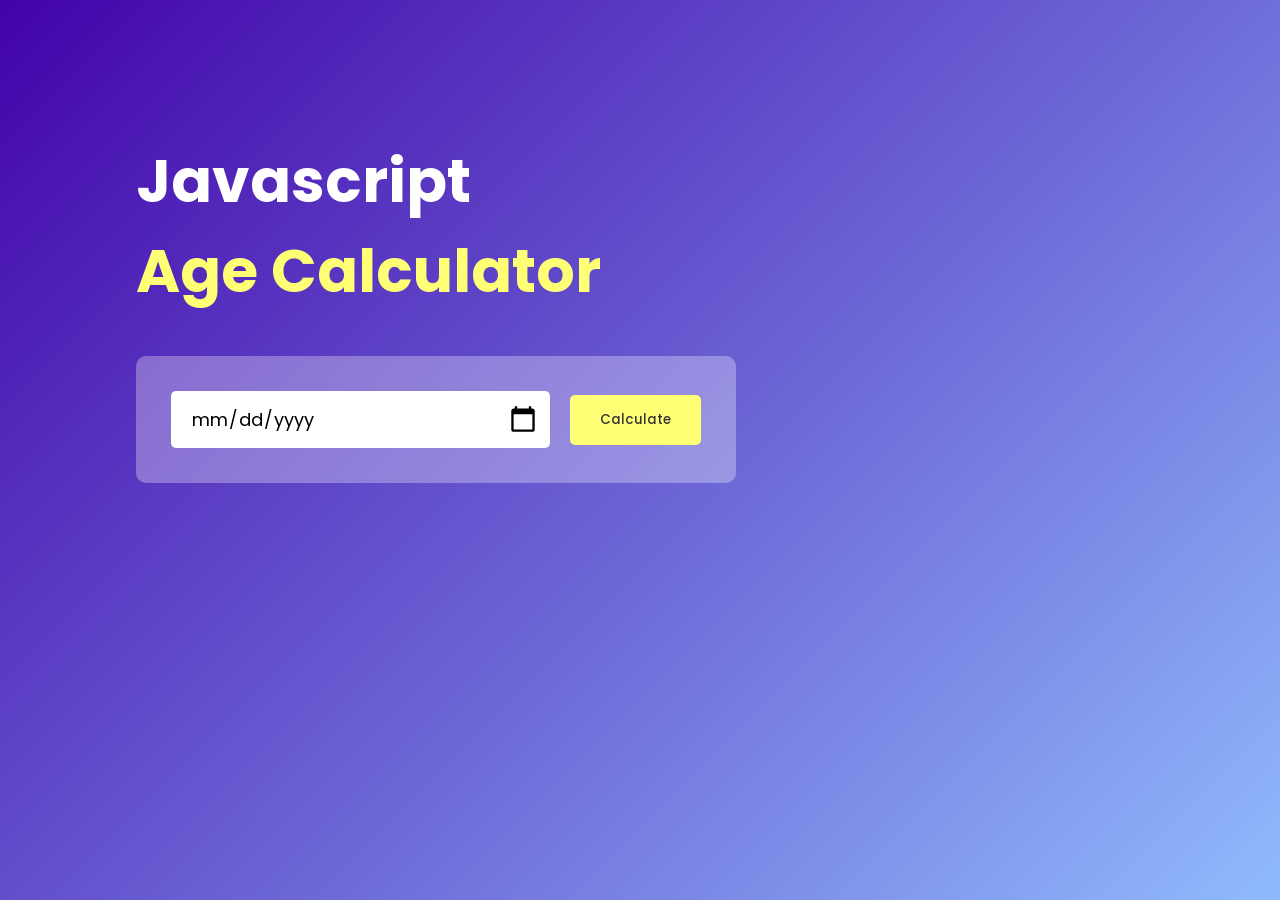
<file: Age calculator/index.html>
<!DOCTYPE html>
<html lang="en">

<head>
    <meta charset="UTF-8">
    <meta name="viewport" content="width=device-width, initial-scale=1.0">
    <title>Age Calculator</title>
    <link rel="stylesheet" href="style.css">
</head>

<body>

    <div class="container">

        <div class="calculator">

            <h1>Javascript <br><span>Age Calculator</span></h1>

            <div class="input-box">
                <input type="date" id="date">
                <button onclick="calculateAge()">Calculate</button>
            </div>

            <p id="result"></p>

        </div>

    </div>

    <!-- custon js link -->
    <script src="script.js"></script>

</body>

</html>
</file>
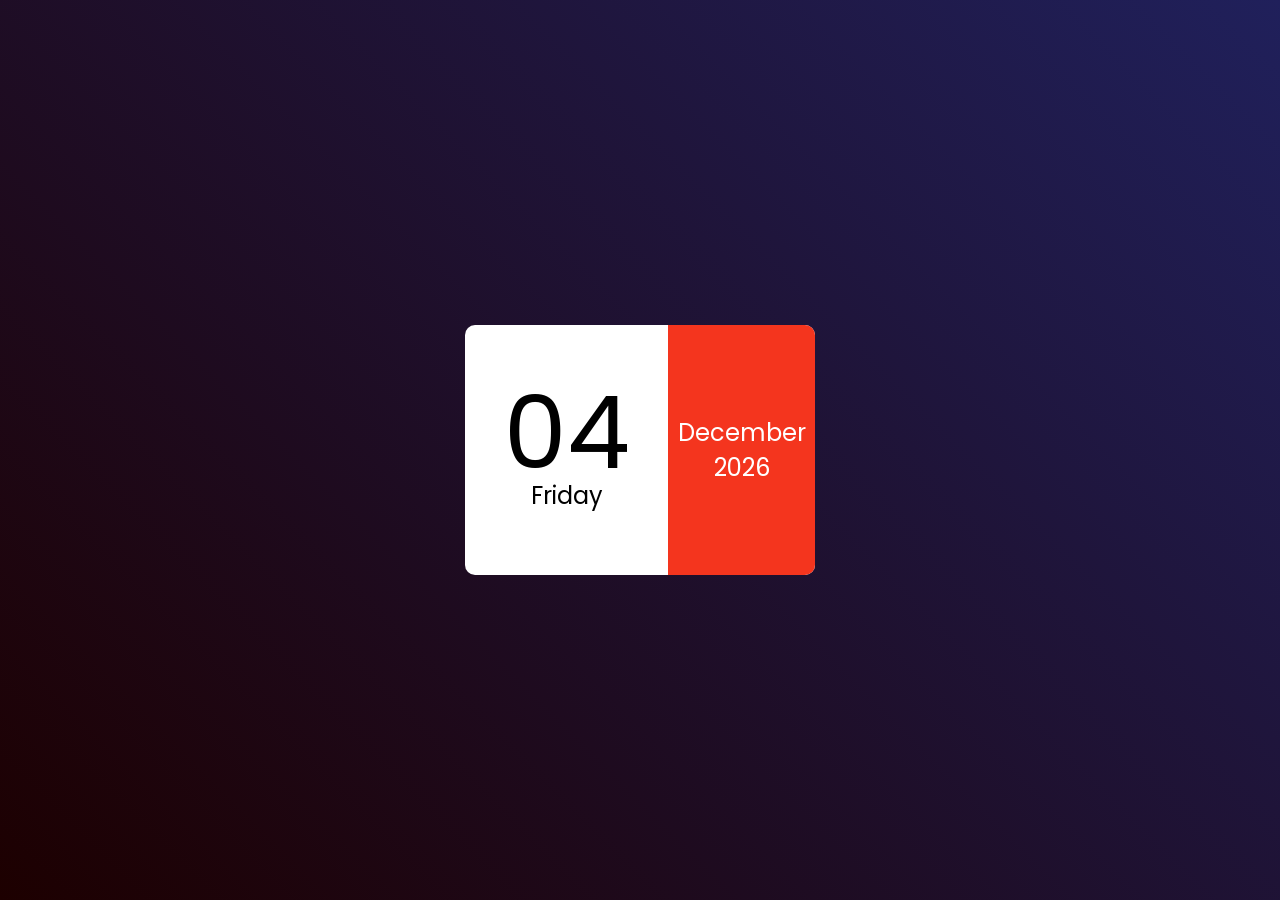
<file: Calender/index.html>
<!DOCTYPE html>
<html lang="en">

<head>
    <meta charset="UTF-8">
    <meta name="viewport" content="width=device-width, initial-scale=1.0">
    <title>Calender</title>
    <link rel="stylesheet" href="style.css">
</head>

<body>

    <div class="hero">

        <div class="calender">

            <div class="left">
                <p id="date">01</p>
                <p id="day">Sunday</p>
            </div>

            <div class="right">
                <p id="month">January</p>
                <p id="year">2020</p>
            </div>

        </div>

    </div>

    <!-- js link -->
    <script src="script.js"></script>

</body>

</html>
</file>
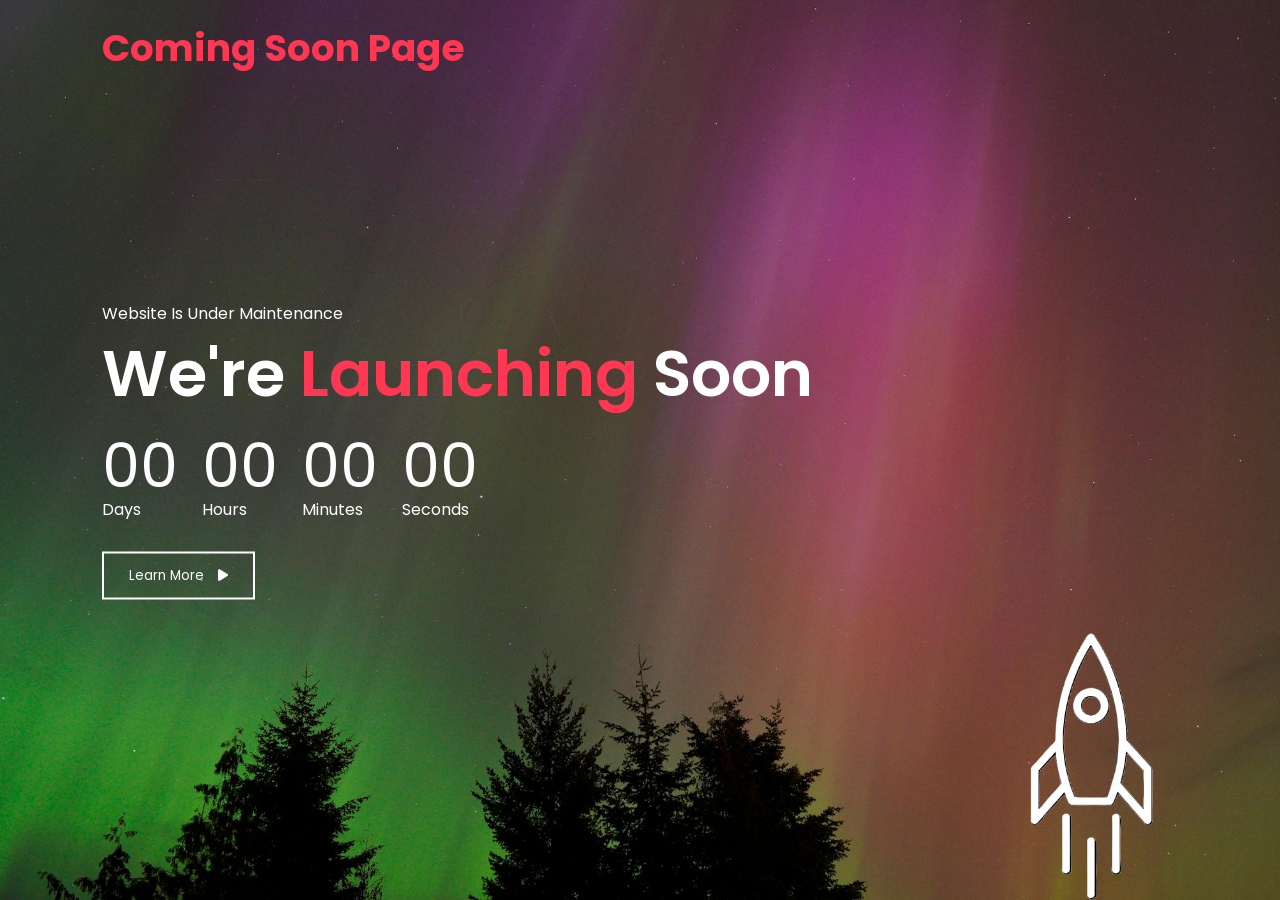
<file: Coming soon/index.html>
<!DOCTYPE html>
<html lang="en">

<head>
    <meta charset="UTF-8">
    <meta name="viewport" content="width=device-width, initial-scale=1.0">
    <title>Coming Soon Page</title>
    <!-- font awesome link -->
    <link rel="stylesheet" href="https://cdnjs.cloudflare.com/ajax/libs/font-awesome/6.5.2/css/all.min.css"
        integrity="sha512-SnH5WK+bZxgPHs44uWIX+LLJAJ9/2PkPKZ5QiAj6Ta86w+fsb2TkcmfRyVX3pBnMFcV7oQPJkl9QevSCWr3W6A=="
        crossorigin="anonymous" referrerpolicy="no-referrer" />
    <link rel="stylesheet" href="style.css">
</head>

<body>

    <div class="container">

        <div class="logo-text">
            <h2>Coming Soon Page</h2>
        </div>

        <div class="content">

            <p>Website Is Under Maintenance</p>
            <h1>We're <span>Launching</span> Soon</h1>

            <div class="launch-time">

                <div class="div">
                    <p id="days">00</p>
                    <span>Days</span>
                </div>

                <div class="div">
                    <p id="hours">00</p>
                    <span>Hours</span>
                </div>

                <div class="div">
                    <p id="minutes">00</p>
                    <span>Minutes</span>
                </div>

                <div class="div">
                    <p id="seconds">00</p>
                    <span>Seconds</span>
                </div>

            </div>

            <button type="button">Learn More <i class="fa-solid fa-play"></i></button>

        </div>

        <img src="images/Rocket.png" class="rocket" alt="">

    </div>

    <!-- custon js link -->
    <script src="script.js"></script>

</body>

</html>
</file>
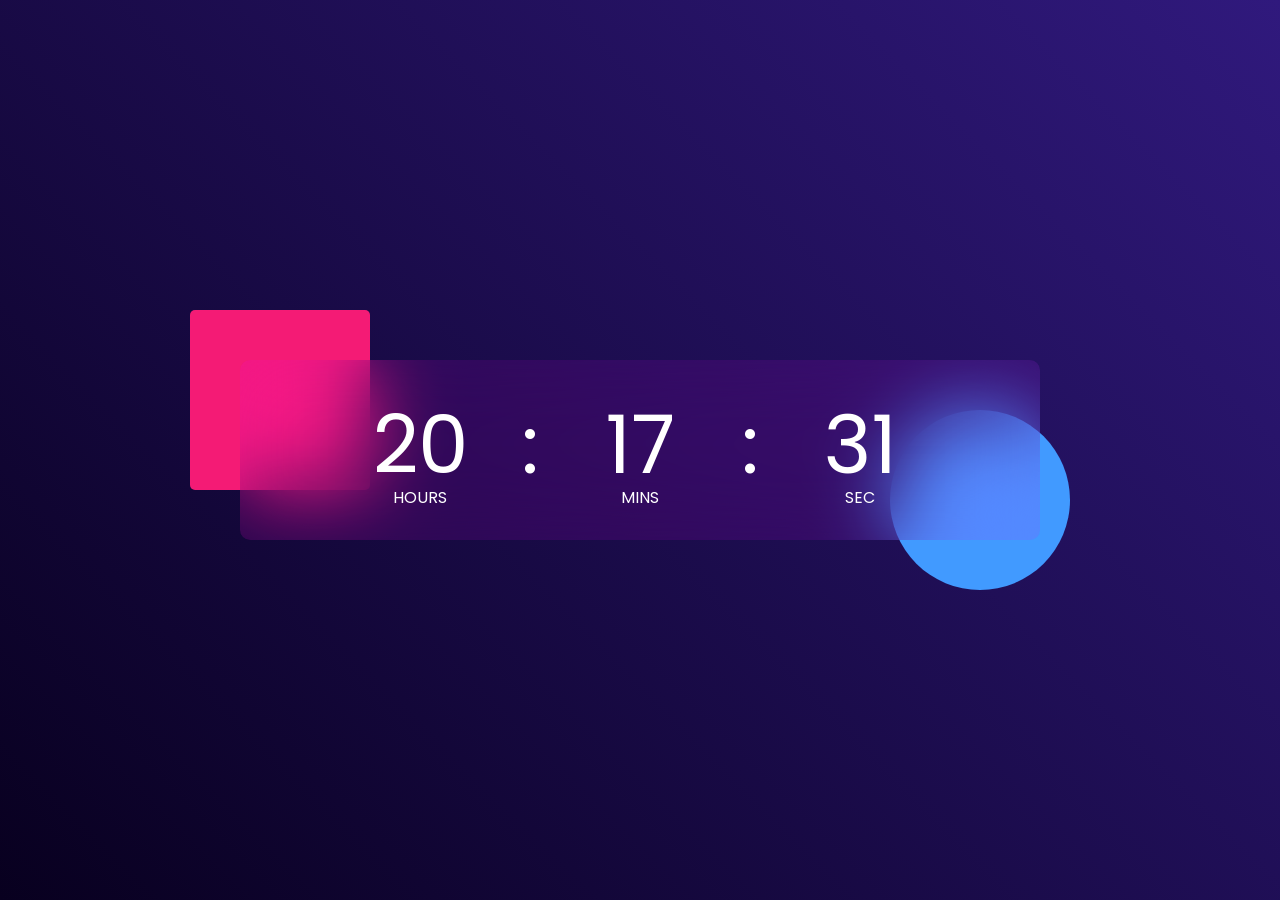
<file: Digital Clock/index.html>
<!DOCTYPE html>
<html lang="en">

<head>
    <meta charset="UTF-8">
    <meta name="viewport" content="width=device-width, initial-scale=1.0">
    <title>Digital Clock</title>
    <link rel="stylesheet" href="style.css">
</head>

<body>

    <div class="hero">

        <div class="container">

            <div class="clock">
                <span id="hrs">00</span>
                <span>:</span>
                <span id="min">00</span>
                <span>:</span>
                <span id="sec">00</span>
            </div>

        </div>

    </div>

    <!-- custon js link -->
    <script src="script.js"></script>

</body>

</html>
</file>
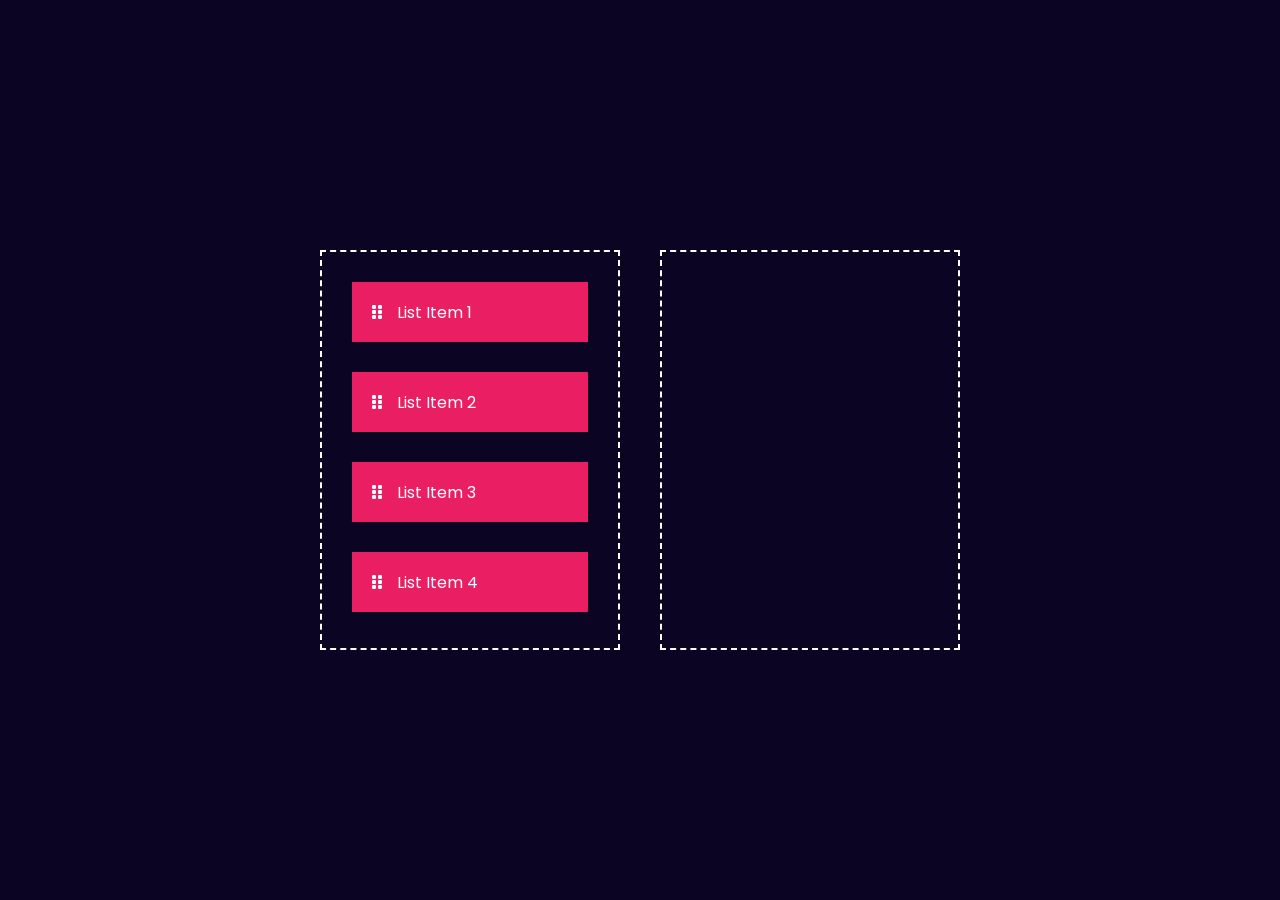
<file: Drag and Drop/index.html>
<!DOCTYPE html>
<html lang="en">

<head>
    <meta charset="UTF-8">
    <meta name="viewport" content="width=device-width, initial-scale=1.0">
    <title>Drag & Drop</title>
    <!-- font awesome link -->
    <link rel="stylesheet" href="https://cdnjs.cloudflare.com/ajax/libs/font-awesome/6.5.2/css/all.min.css"
        integrity="sha512-SnH5WK+bZxgPHs44uWIX+LLJAJ9/2PkPKZ5QiAj6Ta86w+fsb2TkcmfRyVX3pBnMFcV7oQPJkl9QevSCWr3W6A=="
        crossorigin="anonymous" referrerpolicy="no-referrer" />
    <link rel="stylesheet" href="style.css">
</head>

<body>

    <div class="container">

        <div id="left">

            <div class="list" draggable="true">
                <i class="fa-solid fa-grip-vertical"></i>
                List Item 1
            </div>

            <div class="list" draggable="true">
                <i class="fa-solid fa-grip-vertical"></i>
                List Item 2
            </div>

            <div class="list" id="hide" draggable="true">
                <i class="fa-solid fa-grip-vertical"></i>
                List Item 3
            </div>

            <div class="list" id="hide" draggable="true">
                <i class="fa-solid fa-grip-vertical"></i>
                List Item 4
            </div>

        </div>

        <div id="right"></div>

    </div>

    <!-- custon js link -->
    <script src="script.js"></script>

</body>

</html>
</file>
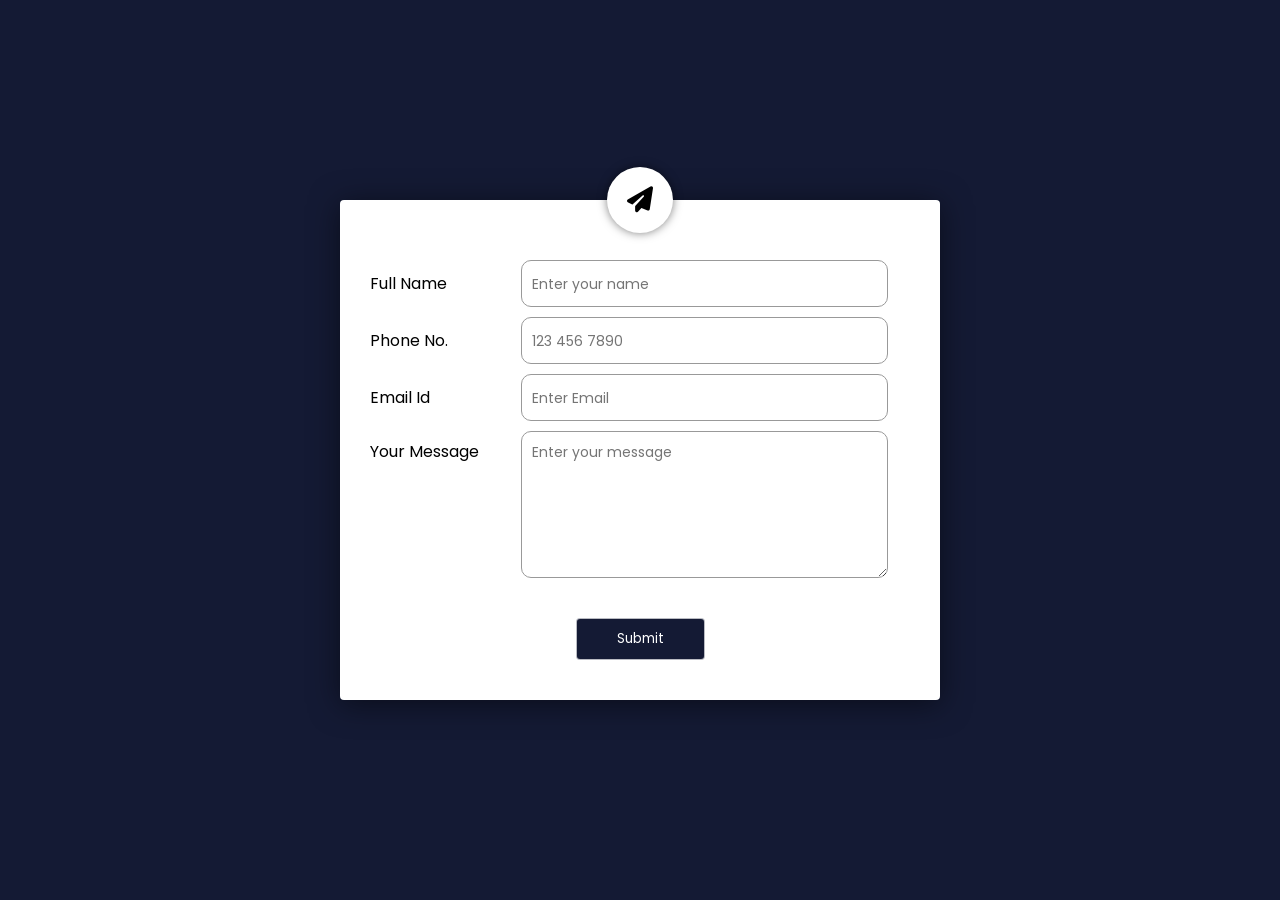
<file: Form validation/index.html>
<!DOCTYPE html>
<html lang="en">

<head>
    <meta charset="UTF-8">
    <meta name="viewport" content="width=device-width, initial-scale=1.0">
    <title>Form validation</title>
    <!-- font awesome link -->
    <link rel="stylesheet" href="https://cdnjs.cloudflare.com/ajax/libs/font-awesome/6.5.2/css/all.min.css"
        integrity="sha512-SnH5WK+bZxgPHs44uWIX+LLJAJ9/2PkPKZ5QiAj6Ta86w+fsb2TkcmfRyVX3pBnMFcV7oQPJkl9QevSCWr3W6A=="
        crossorigin="anonymous" referrerpolicy="no-referrer" />
    <link rel="stylesheet" href="style.css">
</head>

<body>

    <div class="container">

        <form>

            <i class="fa-solid fa-paper-plane"></i>

            <div class="input-group">
                <label>Full Name</label>
                <input type="text" placeholder="Enter your name" id="contact-name" onkeyup="validateName()">
                <span id="name-error"></span>
            </div>

            <div class="input-group">
                <label>Phone No.</label>
                <input type="tel" placeholder="123 456 7890" id="contact-phone" onkeyup="validatePhone()">
                <span id="phone-error"></span>
            </div>

            <div class="input-group">
                <label>Email Id</label>
                <input type="email" placeholder="Enter Email" id="contact-email" onkeyup="validateEmail()">
                <span id="email-error"></span>
            </div>

            <div class="input-group message">
                <label>Your Message</label>
                <textarea rows="5" placeholder="Enter your message" id="contact-message"
                    onkeyup="validateMessage()"></textarea>
                <span id="message-error"></span>
            </div>

            <div class="button-wrap">
                <button onclick="return validateForm()">Submit</button>
                <span id="submit-error"></span>
            </div>

        </form>

    </div>

    <!-- custom js link -->
    <script src="script.js"></script>

</body>

</html>
</file>
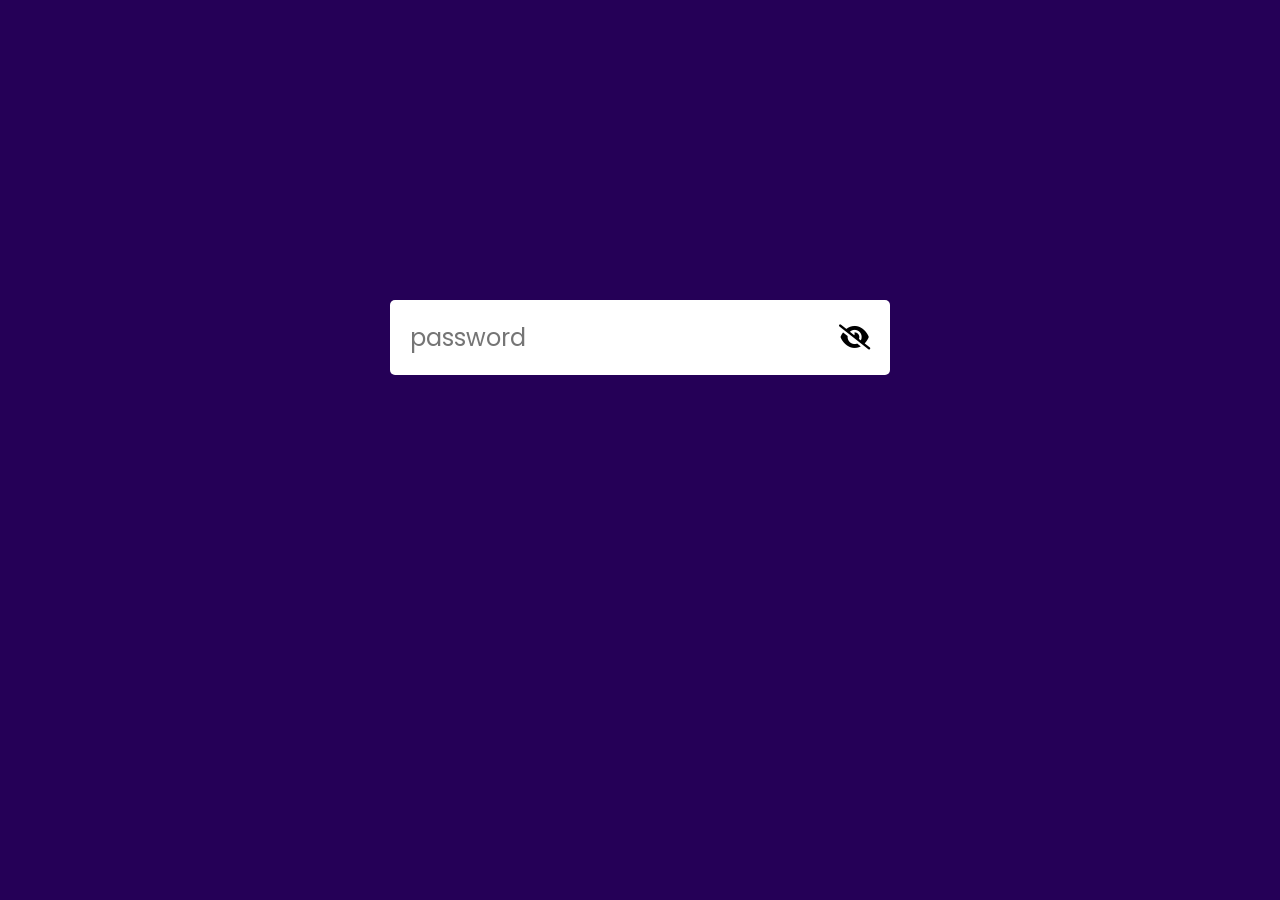
<file: Hide password/index.html>
<!DOCTYPE html>
<html lang="en">

<head>
    <meta charset="UTF-8">
    <meta name="viewport" content="width=device-width, initial-scale=1.0">
    <title>Hide and Show Password</title>
    <!-- font awesome link -->
    <link rel="stylesheet" href="https://cdnjs.cloudflare.com/ajax/libs/font-awesome/6.5.2/css/all.min.css"
        integrity="sha512-SnH5WK+bZxgPHs44uWIX+LLJAJ9/2PkPKZ5QiAj6Ta86w+fsb2TkcmfRyVX3pBnMFcV7oQPJkl9QevSCWr3W6A=="
        crossorigin="anonymous" referrerpolicy="no-referrer" />
    <link rel="stylesheet" href="style.css">
</head>

<body>

    <div class="input-box">

        <input type="password" placeholder="password" id="password">
        <i class="fa-solid fa-eye-slash" id="eyeicon"></i>

    </div>

    <!-- js link -->
    <script src="script.js"></script>

</body>

</html>
</file>
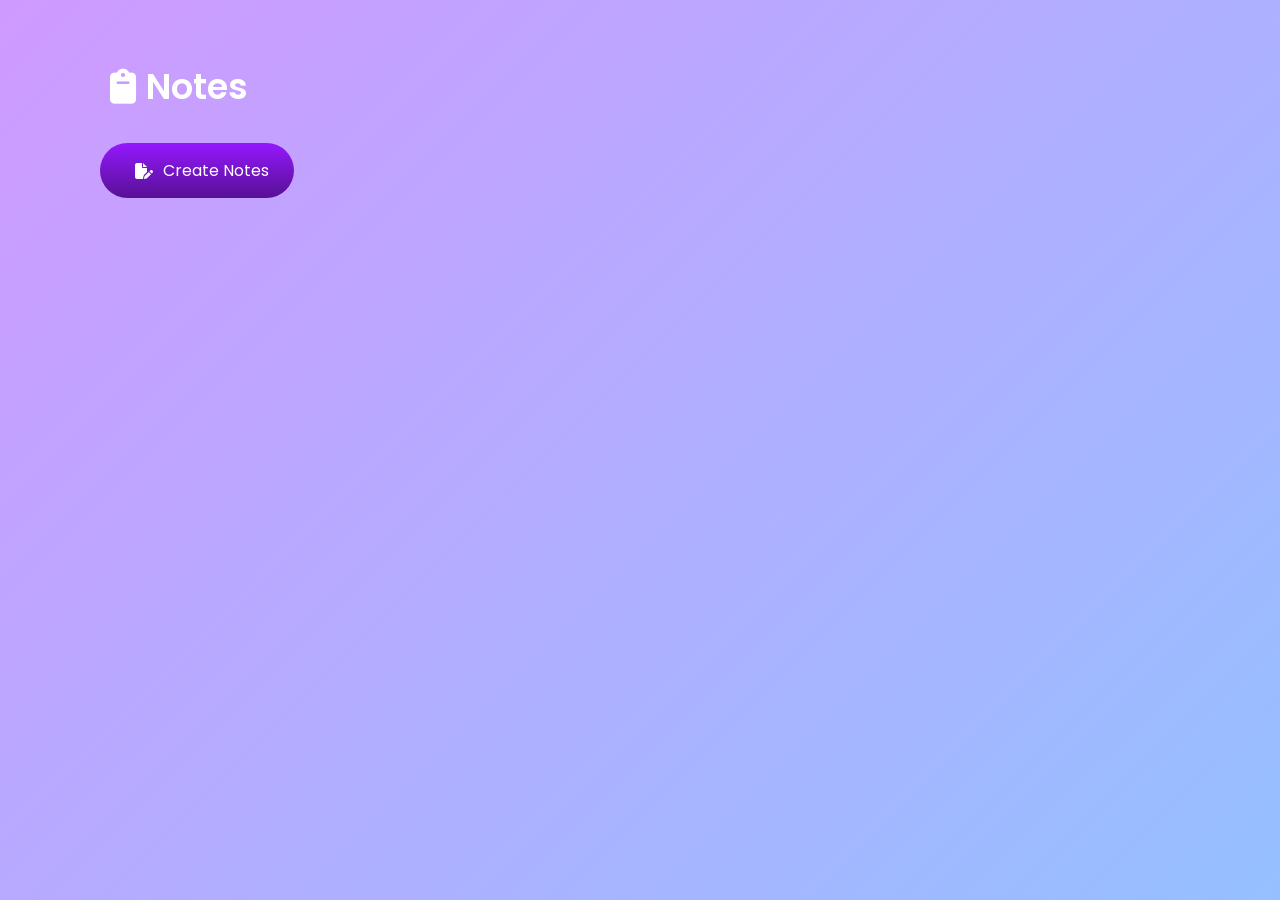
<file: Notes app/index.html>
<!DOCTYPE html>
<html lang="en">

<head>
    <meta charset="UTF-8">
    <meta name="viewport" content="width=device-width, initial-scale=1.0">
    <title>Notes App</title>
    <!-- font awesome link -->
    <link rel="stylesheet" href="https://cdnjs.cloudflare.com/ajax/libs/font-awesome/6.5.2/css/all.min.css"
        integrity="sha512-SnH5WK+bZxgPHs44uWIX+LLJAJ9/2PkPKZ5QiAj6Ta86w+fsb2TkcmfRyVX3pBnMFcV7oQPJkl9QevSCWr3W6A=="
        crossorigin="anonymous" referrerpolicy="no-referrer" />
    <link rel="stylesheet" href="style.css">
</head>

<body>

    <div class="container">

        <h1><i class="fa-solid fa-clipboard"></i>Notes</h1>
        <button class="btn"><i class="fa-solid fa-file-pen"></i>Create Notes</button>

        <div class="notes-container">
            <!-- notes are added using js -->
        </div>

    </div>

    <!-- custom js link -->
    <script src="script.js"></script>

</body>

</html>
</file>
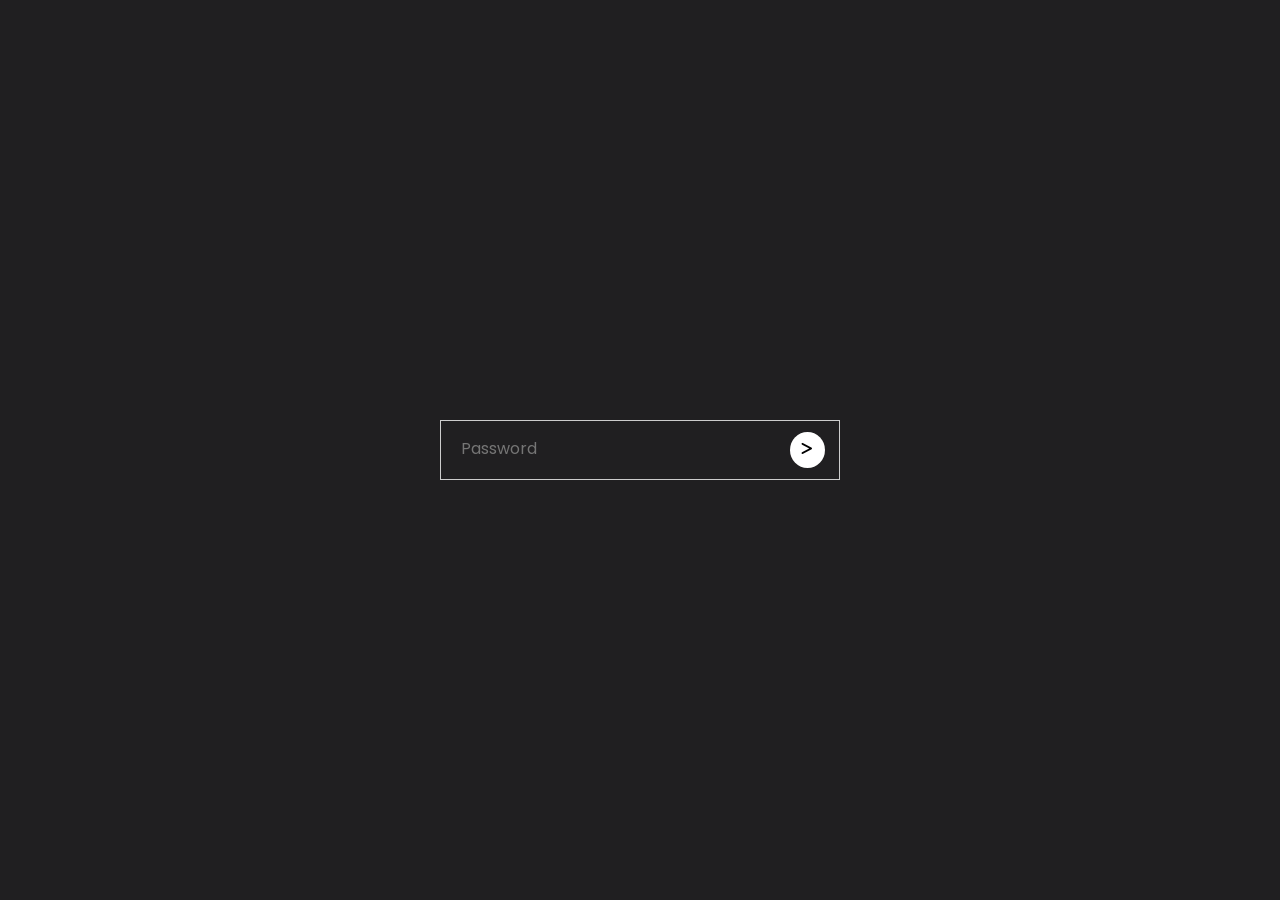
<file: Password strength/index.html>
<!DOCTYPE html>
<html lang="en">

<head>
    <meta charset="UTF-8">
    <meta name="viewport" content="width=device-width, initial-scale=1.0">
    <title>Password strength indicator</title>
    <!-- font awesome link -->
    <link rel="stylesheet" href="https://cdnjs.cloudflare.com/ajax/libs/font-awesome/6.5.2/css/all.min.css"
        integrity="sha512-SnH5WK+bZxgPHs44uWIX+LLJAJ9/2PkPKZ5QiAj6Ta86w+fsb2TkcmfRyVX3pBnMFcV7oQPJkl9QevSCWr3W6A=="
        crossorigin="anonymous" referrerpolicy="no-referrer" />
    <link rel="stylesheet" href="style.css">
</head>

<body>

    <div class="container">

        <div class="input-box">
            <input type="password" id="password" placeholder="Password">
            <button type="submit"><i class="fa-solid fa-greater-than"></i></button>
            <p id="message">Password is <span id="strength"></span></p>
        </div>

    </div>

    <!-- custon js link -->
    <script src="script.js"></script>

</body>

</html>
</file>
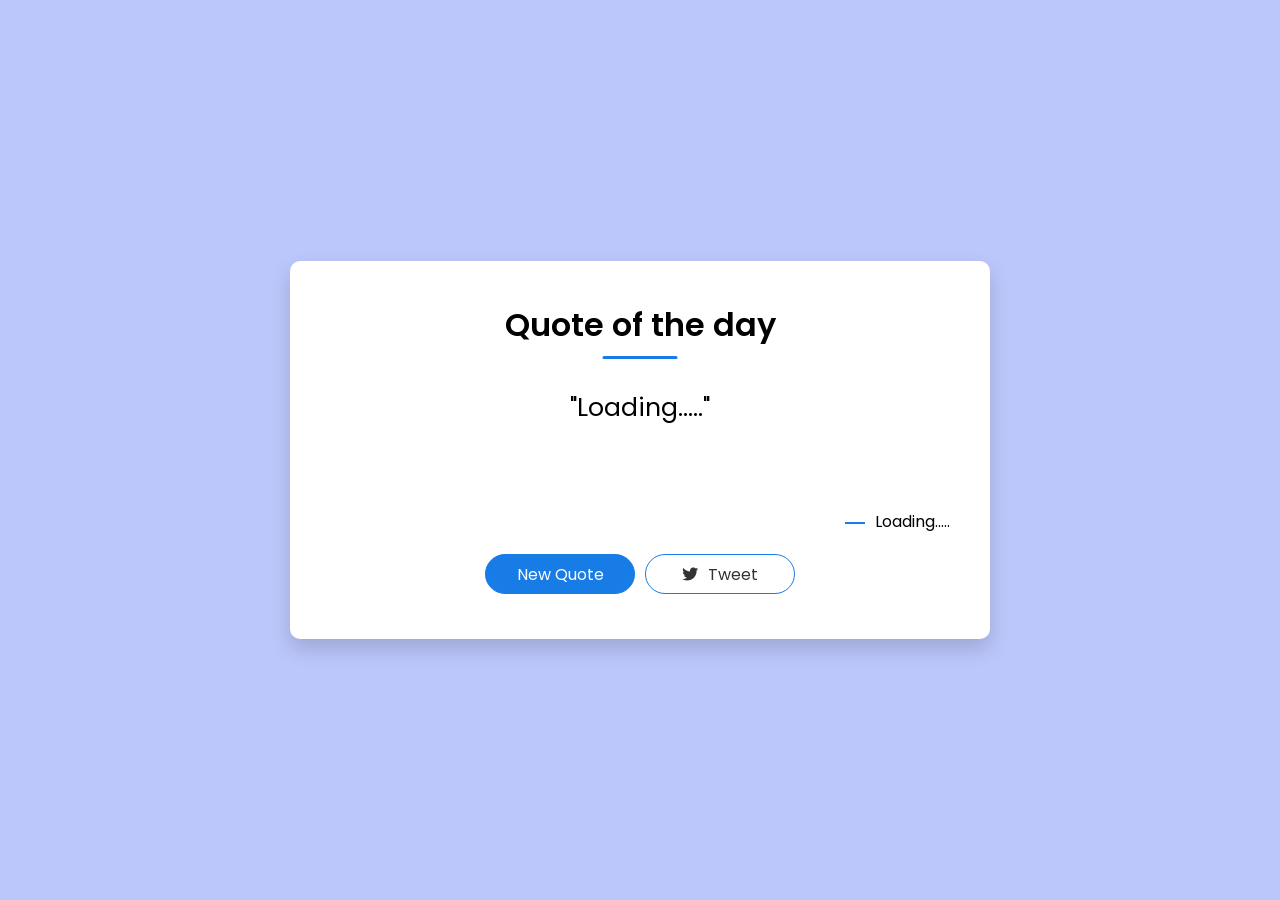
<file: Quote Generator/index.html>
<!DOCTYPE html>
<html lang="en">

<head>
    <meta charset="UTF-8">
    <meta name="viewport" content="width=device-width, initial-scale=1.0">
    <title>Quote of the day</title>
    <!-- font awesome link -->
    <link rel="stylesheet" href="https://cdnjs.cloudflare.com/ajax/libs/font-awesome/6.5.2/css/all.min.css"
        integrity="sha512-SnH5WK+bZxgPHs44uWIX+LLJAJ9/2PkPKZ5QiAj6Ta86w+fsb2TkcmfRyVX3pBnMFcV7oQPJkl9QevSCWr3W6A=="
        crossorigin="anonymous" referrerpolicy="no-referrer" />
    <link rel="stylesheet" href="style.css">
</head>

<body>

    <div class="quote-box">

        <h2>Quote of the day</h2>
        <blockquote id="quote">Loading.....</blockquote>
        <span id="author">Loading.....</span>

        <div class="button">
            <button onclick="getQuote(API_URL)">New Quote</button>
            <button onclick="tweet()"><i class="fa-brands fa-twitter"></i>Tweet</button>
        </div>

    </div>

    <!-- custon js link -->
    <script src="script.js"></script>

</body>

</html>
</file>
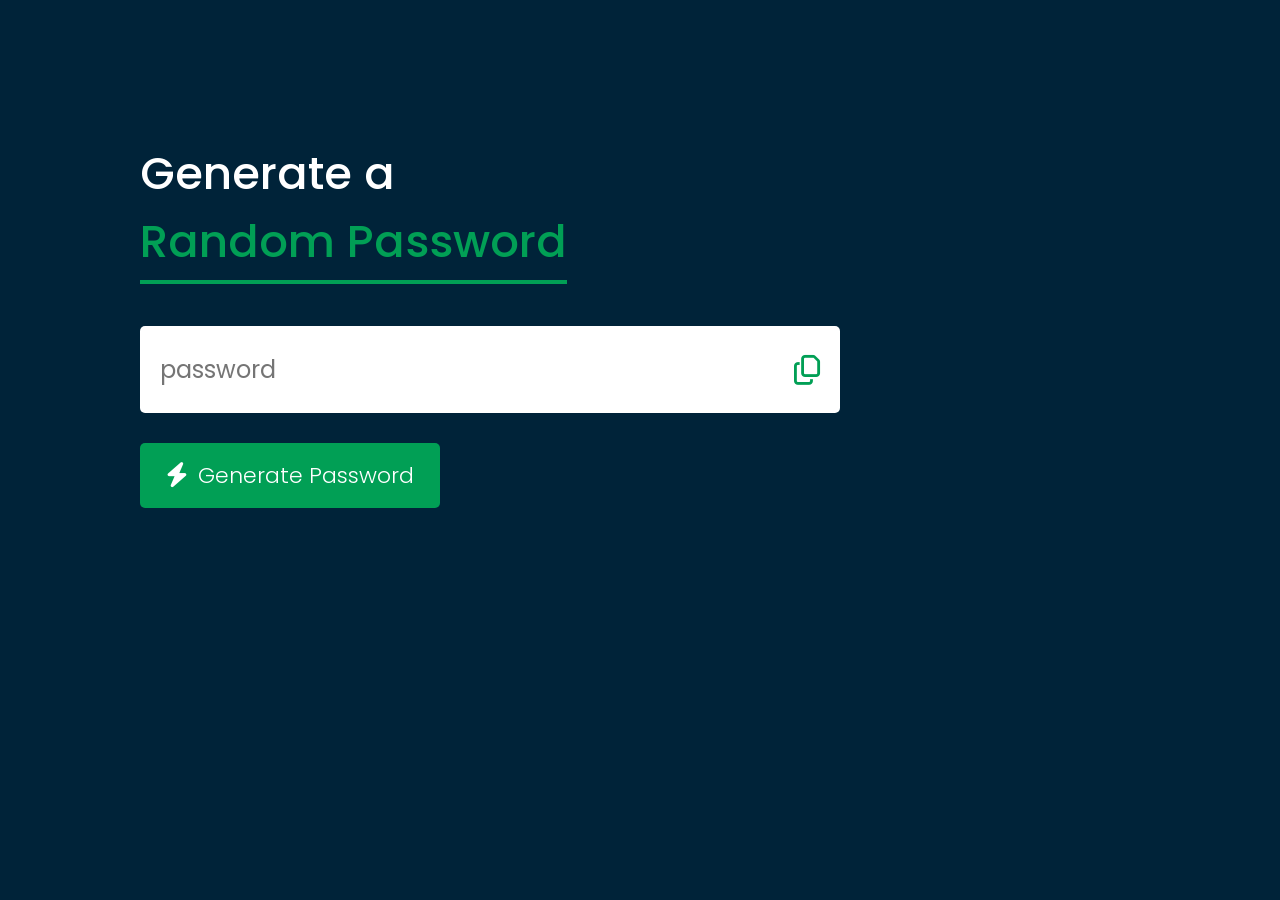
<file: Random Password/index.html>
<!DOCTYPE html>
<html lang="en">

<head>
    <meta charset="UTF-8">
    <meta name="viewport" content="width=device-width, initial-scale=1.0">
    <title>Random Password Generator</title>
    <!-- font awesome link -->
    <link rel="stylesheet" href="https://cdnjs.cloudflare.com/ajax/libs/font-awesome/6.5.2/css/all.min.css"
        integrity="sha512-SnH5WK+bZxgPHs44uWIX+LLJAJ9/2PkPKZ5QiAj6Ta86w+fsb2TkcmfRyVX3pBnMFcV7oQPJkl9QevSCWr3W6A=="
        crossorigin="anonymous" referrerpolicy="no-referrer" />
    <link rel="stylesheet" href="style.css">
</head>

<body>

    <div class="container">

        <h1>Generate a <br><span>Random Password</span></h1>

        <div class="display">
            <input type="text" id="password" placeholder="password">
            <i onclick="copyPassword()" class="fa-regular fa-copy"></i>
        </div>

        <button onclick="createPassword()">
            <i class="fa-solid fa-bolt"></i>
            Generate Password
        </button>

    </div>

    <!-- custon js link -->
    <script src="script.js"></script>

</body>

</html>
</file>
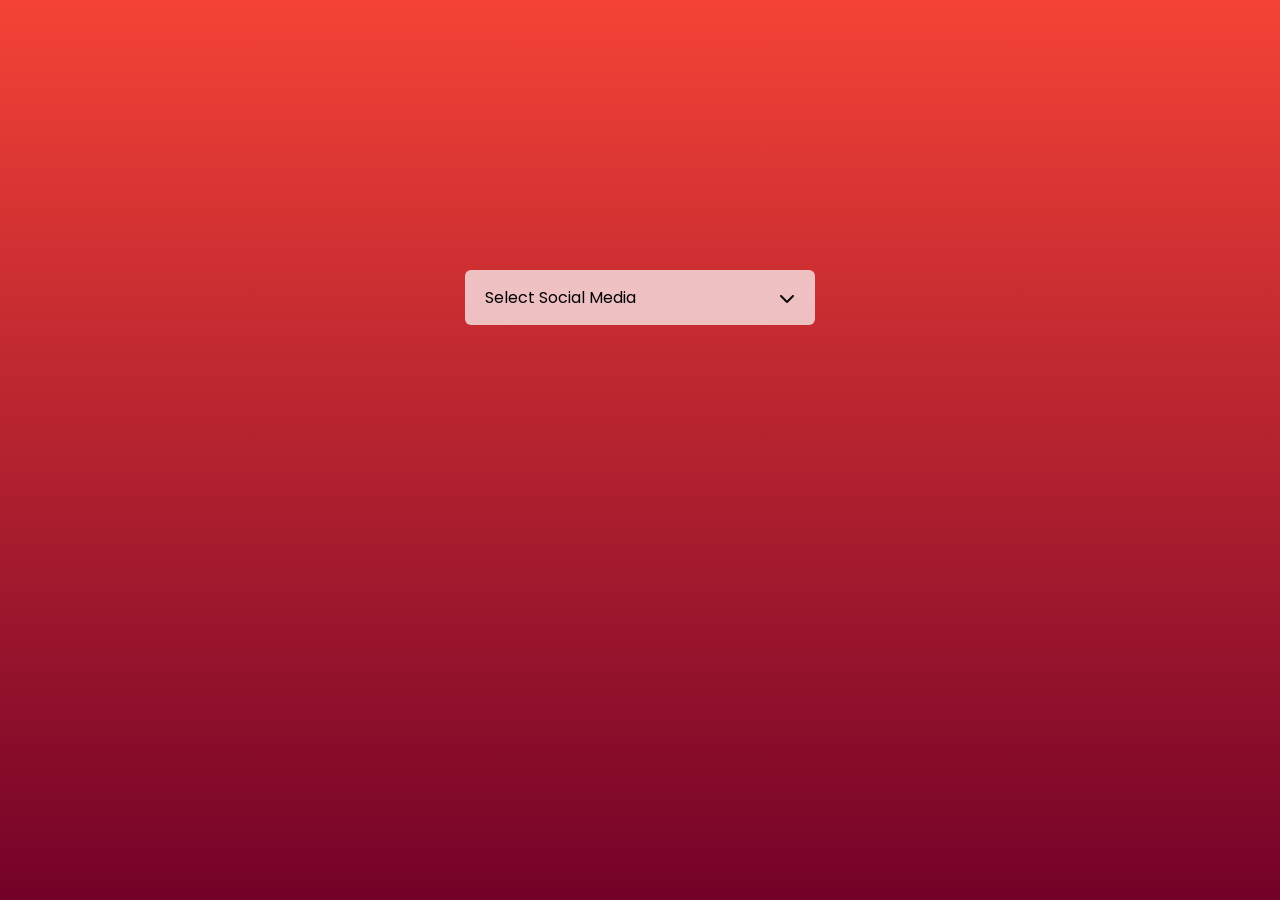
<file: Select Menu Design/index.html>
<!DOCTYPE html>
<html lang="en">

<head>
    <meta charset="UTF-8">
    <meta name="viewport" content="width=device-width, initial-scale=1.0">
    <title>Select Menu Design</title>
    <!-- font awesome link -->
    <link rel="stylesheet" href="https://cdnjs.cloudflare.com/ajax/libs/font-awesome/6.5.2/css/all.min.css"
        integrity="sha512-SnH5WK+bZxgPHs44uWIX+LLJAJ9/2PkPKZ5QiAj6Ta86w+fsb2TkcmfRyVX3pBnMFcV7oQPJkl9QevSCWr3W6A=="
        crossorigin="anonymous" referrerpolicy="no-referrer" />
    <link rel="stylesheet" href="style.css">
</head>

<body>

    <div class="hero">

        <div class="selector">

            <div class="select" id="selectField">
                <p id="selectText">Select Social Media</p>
                <i id="arrow" class="fa-solid fa-chevron-down"></i>
            </div>

            <ul id="list" class="hide">

                <li class="options">
                    <i class="fa-brands fa-facebook"></i>
                    <p>Facebook</p>
                </li>

                <li class="options">
                    <i class="fa-brands fa-youtube"></i>
                    <p>Youtube</p>
                </li>

                <li class="options">
                    <i class="fa-brands fa-instagram"></i>
                    <p>Instagram</p>
                </li>

                <li class="options">
                    <i class="fa-brands fa-twitter"></i>
                    <p>Twitter</p>
                </li>

                <li class="options">
                    <i class="fa-brands fa-whatsapp"></i>
                    <p>Whatsapp</p>
                </li>

            </ul>

        </div>

    </div>

    <!-- custon js link -->
    <script src="script.js"></script>

</body>

</html>
</file>
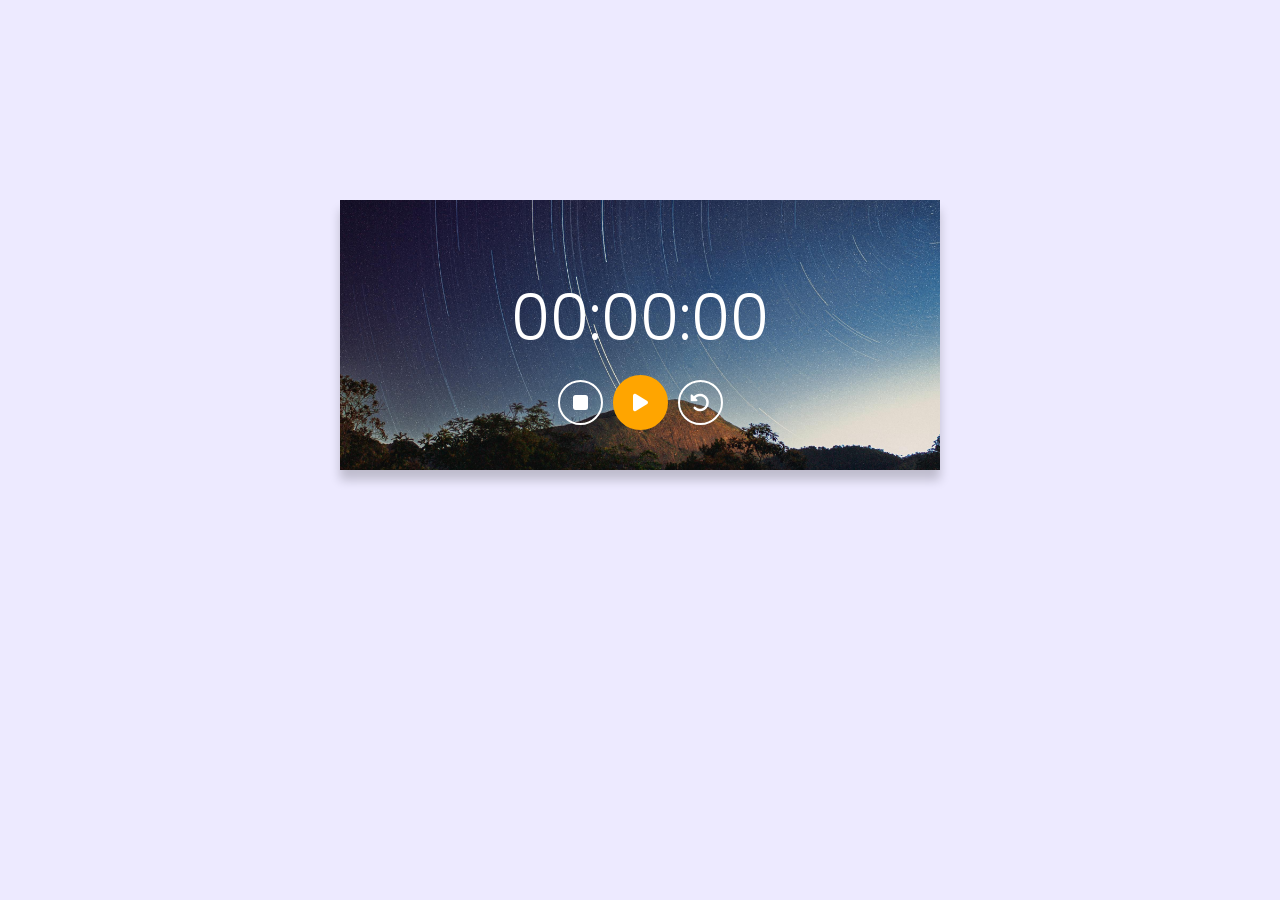
<file: Stopwatch/index.html>
<!DOCTYPE html>
<html lang="en">

<head>
    <meta charset="UTF-8">
    <meta name="viewport" content="width=device-width, initial-scale=1.0">
    <title>Stopwatch</title>
    <!-- font awesome link -->
    <link rel="stylesheet" href="https://cdnjs.cloudflare.com/ajax/libs/font-awesome/6.5.2/css/all.min.css"
        integrity="sha512-SnH5WK+bZxgPHs44uWIX+LLJAJ9/2PkPKZ5QiAj6Ta86w+fsb2TkcmfRyVX3pBnMFcV7oQPJkl9QevSCWr3W6A=="
        crossorigin="anonymous" referrerpolicy="no-referrer" />
    <link rel="stylesheet" href="style.css">
</head>

<body>

    <div class="stopwatch">

        <h1 id="displayTime">00:00:00</h1>

        <div class="buttons">

            <div class="icons" onclick="watchStop()">
                <i class="fa-solid fa-stop"></i>
            </div>
            <div class="icons" onclick="watchStart()">
                <i class="fa-solid fa-play"></i>
            </div>
            <div class="icons" onclick="watchReset()">
                <i class="fa-solid fa-rotate-left"></i>
            </div>

        </div>

    </div>

    <!-- custon js link -->
    <script src="script.js"></script>

</body>

</html>
</file>
<file: Age calculator/style.css>
@import url('https://fonts.googleapis.com/css2?family=Poppins:wght@400;500;600;700&display=swap');

* {
    margin: 0;
    padding: 0;
    box-sizing: border-box;
    font-family: "Poppins", sans-serif;
    user-select: none;
}

/* container */

.container {
    overflow: hidden;
    width: 100%;
    min-height: 100vh;
    background: linear-gradient(135deg, #4203a9, #90bafc);
    color: #fff;
    padding: 10px;
}

/* calculator div */

.calculator {
    width: 100%;
    max-width: 600px;
    margin-top: 10%;
    margin-left: 10%;
}

/* heading */

.calculator h1 {
    font-size: 60px;
}

.calculator h1 span {
    color: #ffff76;
}

/* input box */

.input-box {
    margin: 40px 0;
    padding: 35px;
    border-radius: 10px;
    background: rgba(255, 255, 255, 0.3);
    display: flex;
    align-items: center;
}

.input-box input {
    flex: 1;
    margin-right: 20px;
    padding: 14px 20px;
    border: 0;
    outline: 0;
    font-size: 18px;
    border-radius: 5px;
    position: relative;
}

/* to make input box fully clickable */

.input-box input::-webkit-calendar-picker-indicator {
    top: 0;
    left: 0;
    right: 0;
    bottom: 0;
    width: auto;
    height: auto;
    position: absolute;
    background-position: calc(100% - 10px);
    background-size: 30px;
    cursor: pointer;
}

/* calculate button */

.input-box button {
    background: #ffff76;
    border: 0;
    outline: 0;
    padding: 15px 30px;
    border-radius: 5px;
    font-weight: 500;
    color: #333;
    cursor: pointer;
    outline: none;
    -webkit-tap-highlight-color: transparent;
}

/* result age */

#result {
    font-size: 20px;
    margin-left: 10px;
}

#result span {
    color: #ffff76;
}

/* responsiveness */

@media (max-width: 1240px) {

    .calculator {
        margin: 120px;
    }
}

@media (max-width: 850px) {

    .calculator {
        margin: 120px 60px;
    }
}

@media (max-width: 730px) {

    .calculator {
        margin: 120px 30px;
    }
}

@media (max-width: 680px) {

    .calculator {
        margin: 150px 30px 0;
    }

    .calculator h1 {
        font-size: 50px;
    }

    .input-box {
        width: 500px;
        margin: 30px 0;
        padding: 25px;
    }
}

@media (max-width: 580px) {

    .calculator {
        margin: 170px 20px 0;
    }

    .calculator h1 {
        font-size: 40px;
    }

    .input-box {
        width: 450px;
        margin: 30px 0;
        padding: 25px;
        flex-direction: column;
        align-items: flex-start;
        gap: 20px;
    }

    .input-box input {
        width: 100%;
        padding: 10px 15px;
    }

    .input-box button {
        padding: 10px 20px;
    }
}

@media (max-width: 500px) {

    .calculator h1 {
        font-size: 35px;
    }

    .input-box {
        width: 400px;
    }

    .input-box input {
        font-size: 16px;
    }

    #result {
        width: 390px;
        font-size: 18px;
    }
}

@media (max-width: 450px) {

    .calculator {
        margin: 200px 20px 0;
    }

    .calculator h1 {
        font-size: 30px;
    }

    .input-box {
        margin: 20px 0;
        width: 300px;
        padding: 15px;
        gap: 10px;
    }

    .input-box input {
        font-size: 16px;
    }

    #result {
        width: 290px;
        font-size: 17px;
    }
}

@media (max-width: 350px) {

    .calculator {
        margin: 200px 10px 0;
    }

    .input-box {
        width: 280px;
    }

    #result {
        width: 270px;
    }
}
</file>
<file: Calender/style.css>
@import url('https://fonts.googleapis.com/css2?family=Poppins:wght@200;300;400;500;600;700&display=swap');

* {
    margin: 0;
    padding: 0;
    box-sizing: border-box;
    font-family: "Poppins", sans-serif;
    user-select: none;
}

/* background */

.hero {
    width: 100%;
    height: 100vh;
    background: linear-gradient(45deg, #1d0000, #20205b);
    display: flex;
    align-items: center;
    justify-content: center;
}

/* calender container */

.calender {
    width: 350px;
    height: 250px;
    background: #fff;
    display: flex;
    align-items: center;
    border-radius: 10px;
}

.left,
.right {
    width: 50%;
    height: 100%;
    display: flex;
    justify-content: center;
    flex-direction: column;
    align-items: center;
    font-size: 24px;
}

.right {
    width: 42%;
    background: #f4351e;
    color: #fff;
    border-top-right-radius: 10px;
    border-bottom-right-radius: 10px;
}

.left {
    width: 58%;
}

#date {
    font-size: 100px;
    line-height: 90px;
}

/* responsivenesss */

@media (max-width: 400px) {

    .calender {
        width: 290px;
    }
}
</file>
<file: Coming soon/style.css>
@import url('https://fonts.googleapis.com/css2?family=Poppins:wght@200;300;400;500;600;700&display=swap');

* {
    margin: 0;
    padding: 0;
    box-sizing: border-box;
    font-family: "Poppins", sans-serif;
    user-select: none;
}

/* container */

.container {
    width: 100%;
    height: 100vh;
    background-image: url(images/wallpaper.webp);
    background-position: center;
    background-size: cover;
    padding: 0 8%;
    position: relative;
    overflow: hidden;
}

/* logo text */

.logo-text {
    padding: 20px 0;
    color: #ff3753;
    font-size: 25px;
    cursor: pointer;
}

/* content */

.content {
    top: 50%;
    position: absolute;
    transform: translateY(-50%);
    color: #fff;
}

.content h1 {
    font-size: 64px;
    font-weight: 600;
}

.content h1 span {
    color: #ff3753;
}

.content button {
    background: transparent;
    border: 2px solid #fff;
    outline: none;
    padding: 12px 25px;
    color: #fff;
    cursor: pointer;
    margin-top: 30px;
    outline: none;
    -webkit-tap-highlight-color: transparent;
}

.content button i {
    margin-left: 10px;
}

/* countdown */

.launch-time {
    display: flex;
}

.launch-time .div {
    flex-basis: 100px;
}

.launch-time .div p {
    font-size: 60px;
    margin-bottom: -14px;
}

/* rocket icon */

.rocket {
    width: 250px;
    position: absolute;
    right: 5%;
    bottom: 0;
    animation: rocket 4s linear infinite;
}

/* rocket icon animation */

@keyframes rocket {

    0% {
        bottom: 0;
        opacity: 0;
    }

    100% {
        bottom: 105%;
        opacity: 1;
    }
}

/* responsiveness */

@media (max-width: 1225px) {

    .rocket {
        width: 200px;
        right: 40px;
    }
}

@media (max-width: 1150px) {

    .container {
        padding: 0 5%;
    }
}

@media (max-width: 1050px) {

    .logo-text {
        font-size: 20px;
    }

    .content h1 {
        font-size: 54px;
    }
}

@media (max-width: 950px) {

    .rocket {
        width: 150px;
        right: 20px;
    }

    .content h1 {
        font-size: 45px;
    }

    .launch-time .div p {
        font-size: 50px;
    }
}

@media (max-width: 750px) {

    .container {
        padding: 0 3%;
    }

    .rocket {
        width: 130px;
        right: 10px;
    }

    .content h1 {
        font-size: 40px;
    }

    .launch-time .div p {
        font-size: 40px;
    }

    .content button {
        padding: 10px 20px;
    }
}

@media (max-width: 650px) {

    .content {
        width: 400px;
    }

    .content h1 {
        line-height: 50px;
    }
}

@media (max-width: 450px) {

    .content {
        width: 300px;
    }
}

@media (max-width: 400px) {

    .logo-text {
        font-size: 16px;
    }

    .content h1 {
        font-size: 30px;
        line-height: 40px;
    }

    .launch-time .div p {
        font-size: 35px;
    }

    .content button {
        padding: 8px 16px;
    }
}
</file>
<file: Digital Clock/style.css>
@import url('https://fonts.googleapis.com/css2?family=Poppins:wght@400;500;600;700&display=swap');

* {
    margin: 0;
    padding: 0;
    box-sizing: border-box;
    font-family: "Poppins", sans-serif;
    user-select: none;
}

/* hero */

.hero {
    width: 100%;
    min-height: 100vh;
    background: linear-gradient(45deg, #08001f, #30197d);
    color: #fff;
    position: relative;
}

/* container */

.container {
    width: 800px;
    height: 180px;
    position: absolute;
    top: 50%;
    left: 50%;
    transform: translate(-50%, -50%);
}

/* square before */

.container::before {
    content: '';
    width: 180px;
    height: 180px;
    background: #f41b75;
    border-radius: 5px;
    position: absolute;
    left: -50px;
    top: -50px;
    z-index: -1;
}

/* circle after */

.container::after {
    content: '';
    width: 180px;
    height: 180px;
    background: #419aff;
    border-radius: 50%;
    position: absolute;
    right: -30px;
    bottom: -50px;
    z-index: -1;
}

/* clock */

.clock {
    width: 100%;
    height: 100%;
    background: rgba(235, 0, 255, 0.11);
    border-radius: 10px;
    display: flex;
    align-items: center;
    justify-content: center;
    backdrop-filter: blur(40px);
}

.clock span {
    margin-top: -10px;
    font-size: 80px;
    width: 110px;
    display: inline-block;
    text-align: center;
    position: relative;
}

/* span item names */

.clock span::after {
    font-size: 16px;
    position: absolute;
    bottom: -5px;
    left: 50%;
    transform: translateX(-50%);
}

#hrs::after {
    content: 'HOURS';
}

#min::after {
    content: 'MINS';
}

#sec::after {
    content: 'SEC';
}

/* responsiveness */

@media (max-width: 870px) {

    .container {
        width: 700px;
        height: 160px;
    }
}

@media (max-width: 770px) {

    .container {
        width: 600px;
        height: 140px;
    }

    .container::after,
    .container::before {
        width: 150px;
        height: 150px;
    }

    .clock span {
        font-size: 70px;
        width: 100px;
    }
}

@media (max-width: 670px) {

    .container {
        width: 500px;
        height: 140px;
    }

    .container::after,
    .container::before {
        width: 140px;
        height: 140px;
    }

    .clock span {
        font-size: 60px;
        width: 90px;
    }
}

@media (max-width: 570px) {

    .container {
        width: 400px;
        height: 120px;
    }

    .container::after,
    .container::before {
        width: 120px;
        height: 120px;
    }

    .clock span {
        font-size: 50px;
        width: 70px;
    }
}

@media (max-width: 470px) {

    .container {
        width: 300px;
        height: 100px;
    }

    .container::after,
    .container::before {
        width: 100px;
        height: 100px;
    }

    .clock span {
        font-size: 40px;
        width: 50px;
    }

    .clock span::after {
        font-size: 14px;
        top: 50px;
    }
}

@media (max-width: 430px) {

    .container {
        width: 280px;
        height: 110px;
    }

    .container::after,
    .container::before {
        display: none;
    }

    .clock span {
        font-size: 35px;
        width: 50px;
    }

    .clock span::after {
        top: 45px;
    }
}
</file>
<file: Drag and Drop/style.css>
@import url('https://fonts.googleapis.com/css2?family=Poppins:wght@400;500;600;700&display=swap');

* {
    margin: 0;
    padding: 0;
    box-sizing: border-box;
    font-family: "Poppins", sans-serif;
}

/* container */

.container {
    width: 100%;
    min-height: 100vh;
    background: #0b0423;
    display: flex;
    align-items: center;
    justify-content: center;
}

/* left and right box */

#left,
#right {
    width: 300px;
    min-height: 400px;
    margin: 20px;
    border: 2px dashed #fff;
}

/* list item */

.list {
    background: #e91e63;
    height: 60px;
    margin: 30px;
    color: #fff;
    display: flex;
    align-items: center;
    cursor: grab;
}

.list i {
    margin: 0 15px 0 20px;
}

/* responsiveness */

@media (max-width: 690px) {

    #left,
    #right {
        width: 250px;
        min-height: 350px;
    }

    .list {
        height: 50px;
    }
}

@media (max-width: 580px) {

    #left,
    #right {
        width: 200px;
        min-height: 270px;
    }

    .list {
        height: 40px;
        margin: 20px;
    }

    .list i {
        margin: 0 10px 0 10px;
    }
}

@media (max-width: 480px) {

    .container {
        flex-direction: column;
    }

    #hide {
        display: none;
    }

    #left,
    #right {
        width: 280px;
        min-height: 150px;
    }
}
</file>
<file: Form validation/style.css>
@import url('https://fonts.googleapis.com/css2?family=Poppins:wght@400;500;600;700&display=swap');

* {
    margin: 0;
    padding: 0;
    box-sizing: border-box;
    font-family: "Poppins", sans-serif;
}

/* container */

.container {
    width: 100%;
    height: 100vh;
    background: #141a34;
    display: flex;
    align-items: center;
    justify-content: center;
}

/* form */

.container form {
    width: 90%;
    max-width: 600px;
    padding: 50px 30px 20px;
    background: #fff;
    border-radius: 4px;
    box-shadow: 0 4px 30px rgba(0, 0, 0, 0.5);
    position: relative;
}

/* send icon */

.container form .fa-paper-plane {
    position: absolute;
    top: 0;
    left: 50%;
    transform: translate(-50%, -50%);
    background: #fff;
    font-size: 26px;
    padding: 20px;
    border-radius: 50%;
    box-shadow: 0 0 10px rgba(0, 0, 0, 0.5);
}

/* input wrap */

.input-group {
    width: 100%;
    display: flex;
    align-items: center;
    margin: 10px 0;
    position: relative;
}

/* message div */

.message {
    display: flex;
    align-items: start;
}

.message label {
    margin-top: 8px;
}

/* label name */

.input-group label {
    flex-basis: 28%;
}

/* input and textarea */

.input-group input,
.input-group textarea {
    flex-basis: 68%;
    background: transparent;
    outline: 0;
    padding: 10px 0;
    border: 1px solid #999;
    border-radius: 10px;
    padding: 10px;
    color: #333;
    font-size: 16px;
}

::placeholder {
    font-size: 14px;
}

/* validation message */

.input-group span {
    position: absolute;
    bottom: 12px;
    right: 30px;
    font-size: 14px;
    color: red;
}

/* validation icon */

.input-group span i {
    color: seagreen;
}

/* button wrap */

.button-wrap {
    display: flex;
    justify-content: center;
}

/* submit button */

form button {
    background: #141a34;
    color: #fff;
    border-radius: 4px;
    border: 1px solid rgba(255, 255, 255, 0.7);
    padding: 10px 40px;
    outline: 0;
    cursor: pointer;
    display: block;
    margin: 30px auto 20px;
    outline: none;
    -webkit-tap-highlight-color: transparent;
}

/* submit error message */

#submit-error {
    color: red;
    position: absolute;
    bottom: 10px;
}

/* responsiveness */

@media (max-width: 650px) {

    .input-group,
    .message {
        flex-direction: column;
        gap: 10px;
        align-items: center;
    }

    .input-group input,
    .input-group textarea {
        width: 85%;
    }

    .input-group span {
        bottom: 12px;
        right: 50px;
    }
}

@media (max-width: 550px) {

    .input-group label {
        display: none;
    }

    .input-group input,
    .input-group textarea {
        width: 90%;
        margin: 20px 0 10px;
    }

    .input-group span {
        bottom: -20px;
        left: 25px;
    }
}

@media (max-width: 400px) {

    .input-group input,
    .input-group textarea {
        width: 100%;
    }

    .input-group span {
        left: 10px;
        width: 100%;
    }

    form button {
        padding: 8px 30px;
    }
}
</file>
<file: Hide password/style.css>
@import url('https://fonts.googleapis.com/css2?family=Poppins:wght@200;300;400;500;600;700&display=swap');

* {
    margin: 0;
    padding: 0;
    box-sizing: border-box;
    font-family: "Poppins", sans-serif;
}

body {
    background: #250057;
}

.input-box {
    background: #fff;
    width: 90%;
    max-width: 500px;
    border-radius: 5px;
    padding: 10px 20px;
    margin: 300px auto;
    display: flex;
    align-items: center;
}

.input-box input {
    width: 100%;
    padding: 10px 0;
    border: 0;
    outline: 0;
    font-size: 24px;
    color: #555;
}

.input-box i {
    font-size: 25px;
    cursor: pointer;
    outline: none;
    -webkit-tap-highlight-color: transparent;
}

/* responsivenesss */

@media (max-width: 570px) {

    .input-box {
        max-width: 450px;
    }

    .input-box input {
        font-size: 20px;
    }
}

@media (max-width: 500px) {

    .input-box {
        max-width: 400px;
        padding: 8px 16px;
    }

    .input-box input {
        font-size: 18px;
    }

    .input-box i {
        font-size: 22px;
    }
}

@media (max-width: 450px) {

    .input-box {
        max-width: 350px;
        padding: 7px 14px;
    }

    .input-box i {
        font-size: 20px;
    }
}

@media (max-width: 400px) {

    .input-box {
        max-width: 300px;
        padding: 5px 14px;
    }
}
</file>
<file: Notes app/style.css>
@import url('https://fonts.googleapis.com/css2?family=Poppins:wght@400;500;600;700&display=swap');

* {
    margin: 0;
    padding: 0;
    box-sizing: border-box;
    font-family: "Poppins", sans-serif;
}

/* container */

.container {
    width: 100%;
    min-height: 100vh;
    background: linear-gradient(135deg, #cf9aff, #95c0ff);
    color: #fff;
    padding: 60px 0 0 100px;
}

/* heading */

.container h1 {
    display: flex;
    align-items: center;
    font-size: 35px;
    font-weight: 600;
}

/* icons */

.container h1 i,
.container button i {
    margin: 0 10px;
}

/* create notes button */

.container button {
    display: flex;
    align-items: center;
    background: linear-gradient(#9418fd, #571094);
    color: #fff;
    font-size: 16px;
    outline: 0;
    border: 0;
    border-radius: 40px;
    padding: 15px 25px;
    margin: 30px 0 20px;
    cursor: pointer;
    outline: none;
    -webkit-tap-highlight-color: transparent;
}

/* notes container */

.notes-container {
    display: flex;
    flex-wrap: wrap;
    flex-direction: column;
}

/* note div */

.note {
    position: relative;
    width: 100%;
    max-width: 500px;
    min-height: 150px;
    background: #fff;
    padding: 20px;
    margin: 20px 0;
    border-radius: 5px;
}

/* input box */

.input-box {
    color: #333;
    outline: none;
    height: 100px;
}

/* delete icon */

.note .fa-trash-can {
    position: absolute;
    bottom: 20px;
    right: 15px;
    cursor: pointer;
    font-size: 18px;
    color: #000;
    outline: none;
    -webkit-tap-highlight-color: transparent;
}

/* responsiveness */

@media (max-width: 700px) {

    .container {
        padding: 30px 0 0 40px;
    }
}

@media (max-width: 580px) {

    .container h1 {
        font-size: 30px;
    }

    .container button {
        padding: 10px 20px;
        margin: 20px 0;
    }

    .note {
        max-width: 450px;
    }
}

@media (max-width: 520px) {

    .container {
        padding: 20px 0 0 20px;
    }

    .container h1 {
        font-size: 25px;
    }

    .container button {
        padding: 8px 16px;
        margin: 20px 0;
        font-size: 14px;
    }

    .note {
        max-width: 350px;
        min-height: 130px;
        padding: 15px;
        margin: 10px 0;
    }
}

@media (max-width: 400px) {

    .note {
        max-width: 280px;
    }
}
</file>
<file: Password strength/style.css>
@import url('https://fonts.googleapis.com/css2?family=Poppins:wght@400;500;600;700&display=swap');

* {
    margin: 0;
    padding: 0;
    box-sizing: border-box;
    font-family: "Poppins", sans-serif;
}

/* container */

.container {
    height: 100vh;
    width: 100%;
    background: #201f21;
    display: flex;
    align-items: center;
    justify-content: center;
}

/* input box */

.input-box {
    width: 400px;
    max-width: 90%;
    position: relative;
}

.input-box input {
    width: 100%;
    height: 60px;
    padding: 0 20px;
    border: 1px solid #ccc;
    outline: none;
    color: #fff;
    background: transparent;
}

.input-box input::placeholder {
    font-size: 16px;
}

/* button */

.input-box button {
    background: #fff;
    padding: 8px 12px;
    border: 0;
    outline: none;
    border-radius: 50%;
    cursor: pointer;
    position: absolute;
    top: 50%;
    transform: translateY(-50%);
    right: 15px;
    outline: none;
    -webkit-tap-highlight-color: transparent;
}

.input-box button i {
    font-size: 14px;
}

/* message */

#message {
    position: absolute;
    bottom: -30px;
    color: #fff;
    font-size: 15px;
    display: none;
}
</file>
<file: Quote Generator/style.css>
@import url('https://fonts.googleapis.com/css2?family=Poppins:wght@400;500;600;700&display=swap');

* {
    margin: 0;
    padding: 0;
    box-sizing: border-box;
    font-family: "Poppins", sans-serif;
}

body {
    background: #bbc6fa;
}

/* quote-box */

.quote-box {
    background: #fff;
    width: 700px;
    position: absolute;
    top: 50%;
    left: 50%;
    transform: translate(-50%, -50%);
    padding: 40px;
    border-radius: 10px;
    text-align: center;
    box-shadow: 0 10px 20px 0px rgba(0, 0, 0, 0.15);
}

/* heading */

.quote-box h2 {
    font-size: 32px;
    font-weight: 600;
    margin-bottom: 40px;
    position: relative;
}

.quote-box h2::after {
    content: '';
    width: 75px;
    height: 3px;
    border-radius: 3px;
    background: rgb(23, 124, 229);
    position: absolute;
    bottom: -10px;
    left: 50%;
    transform: translateX(-50%);
}

/* quote text */

.quote-box blockquote {
    font-size: 25px;
    min-height: 110px;
}

.quote-box blockquote::before,
.quote-box blockquote::after {
    content: '"';
}

/* author name */

.quote-box span {
    display: block;
    margin-top: 10px;
    float: right;
    position: relative;
}

.quote-box span::before {
    content: '';
    width: 20px;
    height: 2px;
    background: rgb(23, 124, 229);
    position: absolute;
    top: 50%;
    left: -30px;
}

/* buttons */

.quote-box .button {
    width: 100%;
    margin-top: 50px;
    display: flex;
    justify-content: center;
}

.button button {
    background: rgb(23, 124, 229);
    color: #fff;
    border-radius: 25px;
    border: 1px solid rgb(23, 124, 229);
    width: 150px;
    height: 40px;
    display: flex;
    align-items: center;
    justify-content: center;
    margin: 5px;
    cursor: pointer;
    font-size: 16px;
    outline: none;
    -webkit-tap-highlight-color: transparent;
}

.button i {
    margin-right: 10px;
}

.quote-box button:nth-child(2) {
    background: transparent;
    color: #333;
}

/* responsiveness */

@media (max-width: 750px) {

    .quote-box {
        width: 600px;
    }
}

@media (max-width: 650px) {

    .quote-box {
        width: 500px;
    }
}

@media (max-width: 550px) {

    .quote-box {
        width: 400px;
    }

    .quote-box h2 {
        font-size: 28px;
    }

    .quote-box blockquote {
        font-size: 22px;
    }
}

@media (max-width: 450px) {

    .quote-box {
        width: 300px;
        padding: 30px 30px 20px 30px;
    }

    .quote-box h2 {
        font-size: 25px;
    }

    .quote-box blockquote {
        font-size: 20px;
    }

    .button button {
        height: 35px;
        font-size: 14px;
    }
}
</file>
<file: Random Password/style.css>
@import url('https://fonts.googleapis.com/css2?family=Poppins:wght@400;500;600;700&display=swap');

* {
    margin: 0;
    padding: 0;
    box-sizing: border-box;
    font-family: "Poppins", sans-serif;
    user-select: none;
}

body {
    background: #002339;
    color: #fff;
    overflow: hidden;
}

/* container */

.container {
    margin: 140px;
    width: 90%;
    max-width: 700px;
}

/* heading */

.container h1 {
    font-weight: 500;
    font-size: 45px;
}

.container h1 span {
    color: #019f55;
    border-bottom: 4px solid #019f55;
    padding-bottom: 7px;
}

/* dis2play box */

.display {
    width: 100%;
    margin: 50px 0 30px;
    background: #fff;
    color: #333;
    display: flex;
    align-items: center;
    justify-content: space-between;
    padding: 26px 20px;
    border-radius: 5px;
}

.display input {
    border: 0;
    outline: 0;
    font-size: 24px;
    width: 100%;
}

.display i {
    color: #019f55;
    font-size: 30px;
    cursor: pointer;
}

/* button */

.container button {
    border: 0;
    outline: 0;
    background: #019f55;
    color: #fff;
    font-size: 22px;
    font-weight: 300;
    display: flex;
    justify-content: center;
    align-items: center;
    padding: 16px 26px;
    border-radius: 5px;
    cursor: pointer;
    outline: none;
    -webkit-tap-highlight-color: transparent;
}

.container button i {
    color: #fff;
    font-size: 25px;
    margin-right: 10px;
    outline: none;
    -webkit-tap-highlight-color: transparent;
}

/* responsiveness */

@media (max-width: 950px) {

    .container {
        margin: 140px 80px;
    }
}

@media (max-width: 850px) {

    .container {
        margin: 140px 40px;
    }
}

@media (max-width: 780px) {

    .container {
        margin: 150px 40px;
        max-width: 600px;
    }

    .container h1 {
        font-size: 40px;
    }

    .display {
        padding: 20px;
    }

    .container button {
        padding: 15px 20px;
        font-size: 20px;
    }

    .container button i {
        font-size: 22px;
    }
}

@media (max-width: 680px) {

    .container {
        margin: 170px 40px;
        max-width: 500px;
    }

    .container h1 {
        font-size: 35px;
    }

    .display {
        margin-top: 40px;
        padding: 15px 20px;
    }

    .display input {
        font-size: 22px;
    }

    .display i {
        font-size: 25px;
    }

    .container button {
        padding: 10px 15px;
        font-size: 18px;
    }

    .container button i {
        font-size: 20px;
    }
}

@media (max-width: 580px) {

    .container {
        margin: 200px 40px;
        max-width: 400px;
    }

    .container h1 {
        font-size: 30px;
    }

    .display {
        padding: 12px 20px;
    }

    .display input {
        font-size: 20px;
    }

    .display i {
        font-size: 23px;
    }

    .container button {
        padding: 8px 12px;
        font-size: 16px;
    }

    .container button i {
        font-size: 18px;
    }
}

@media (max-width: 480px) {

    .container {
        margin: 220px 30px;
        max-width: 300px;
    }

    .container h1 {
        font-size: 27px;
    }

    .display {
        padding: 10px 20px;
    }

    .display input {
        font-size: 18px;
    }

    .display i {
        font-size: 21px;
    }

    .container button {
        padding: 6px 12px;
        font-size: 15px;
    }

    .container button i {
        font-size: 16px;
    }
}

@media (max-width: 360px) {

    .container {
        margin: 220px 20px;
        max-width: 280px;
    }
}
</file>
<file: Select Menu Design/style.css>
@import url('https://fonts.googleapis.com/css2?family=Poppins:wght@400;500;600;700&display=swap');

* {
    margin: 0;
    padding: 0;
    box-sizing: border-box;
    font-family: "Poppins", sans-serif;
}

/* hero */

.hero {
    width: 100%;
    height: 100vh;
    background: linear-gradient(#f44336, #730228);
    display: flex;
    align-items: center;
    justify-content: center;
}

/* selector (container) */

.selector {
    width: 350px;
}

/* select field */

.select {
    width: 100%;
    padding: 15px 20px;
    margin-bottom: 30px;
    box-sizing: border-box;
    background: rgba(255, 255, 255, 0.7);
    border-radius: 6px;
    display: flex;
    align-items: center;
    justify-content: space-between;
    cursor: pointer;
    outline: none;
    -webkit-tap-highlight-color: transparent;
}

/* down arrow */

.select i {
    transition: transform 0.5s;
}

/* list items container (ul)*/

#list {
    width: 100%;
    background: rgba(255, 255, 255, 0.7);
    border-radius: 6px;
    overflow: hidden;
}

/* options or list items */

.options {
    width: 100%;
    padding: 15px 0 15px 70px;
    list-style: none;
    cursor: pointer;
    box-sizing: border-box;
    position: relative;
    display: flex;
    align-items: center;
    outline: none;
    -webkit-tap-highlight-color: transparent;
}

.options:hover {
    background: rgba(255, 255, 255, 0.7);
}

/* option icons */

.options i {
    font-size: 20px;
    position: absolute;
    left: 25px;
}

.options i.fa-facebook {
    color: #1877F2;
    /* Facebook Blue */
}

.options i.fa-youtube {
    color: #FF0000;
    /* YouTube Red */
}

.options i.fa-instagram {
    color: #E1306C;
    /* Instagram Pink */
}

.options i.fa-twitter {
    color: #1DA1F2;
    /* Twitter Blue */
}

.options i.fa-whatsapp {
    color: #25D366;
    /* WhatsApp Green */
}

/* hide class for list */

.hide {
    visibility: hidden;
}

/* rotate class for down arrow */

.rotate {
    transform: rotate(180deg);
}

/* responsiveness */

@media (max-width: 400px) {

    .selector {
        width: 300px;
    }
}

@media (max-width: 340px) {

    .selector {
        width: 280px;
    }
}
</file>
<file: Stopwatch/style.css>
@import url('https://fonts.googleapis.com/css2?family=Poppins:wght@400;500;600;700&display=swap');

* {
    margin: 0;
    padding: 0;
    box-sizing: border-box;
    font-family: "Poppins", sans-serif;
    user-select: none;
}

body {
    background: #edeaff;
}

/* stopwatch container */

.stopwatch {
    width: 90%;
    max-width: 600px;
    background-image: url(image/image.jpeg);
    background-size: cover;
    background-position: center;
    text-align: center;
    padding: 40px 0;
    color: #fff;
    margin: 200px auto 0;
    box-shadow: 0 10px 10px rgba(0, 0, 0, 0.2);
}

/* timer */

.stopwatch h1 {
    margin: 30px 0 10px;
    font-size: 64px;
    font-weight: 300;
}

/* buttons */

.buttons {
    display: flex;
    align-items: center;
    justify-content: center;
    flex-direction: row;
    gap: 10px;
}

.buttons .icons {
    height: 45px;
    width: 45px;
    border-radius: 50%;
    border: 2px solid #fff;
    display: flex;
    justify-content: center;
    align-items: center;
}

.buttons i {
    margin: 0 20px;
    cursor: pointer;
    font-size: 20px;
    outline: none;
    -webkit-tap-highlight-color: transparent;
}

.buttons .icons:nth-child(2) {
    height: 55px;
    width: 55px;
    background: orange;
    border: 2px solid orange;
}

/* responsiveness */

@media (max-width: 700px) {

    .stopwatch {
        max-width: 500px;
    }
}

@media (max-width: 570px) {

    .stopwatch {
        max-width: 400px;
        padding: 30px 0;
        margin: 220px auto 0;
    }

    .stopwatch h1 {
        font-size: 50px;
    }

    .buttons .icons {
        height: 40px;
        width: 40px;
    }

    .buttons i {
        font-size: 15px;
    }

    .buttons .icons:nth-child(2) {
        height: 50px;
        width: 50px;
    }
}

@media (max-width: 450px) {

    .stopwatch {
        max-width: 300px;
        padding: 20px 0;
        margin: 240px auto 0;
    }

    .stopwatch h1 {
        font-size: 40px;
        margin: 20px 0 10px;
    }

    .buttons .icons {
        height: 35px;
        width: 35px;
    }

    .buttons .icons:nth-child(2) {
        height: 45px;
        width: 45px;
    }
}
</file>
